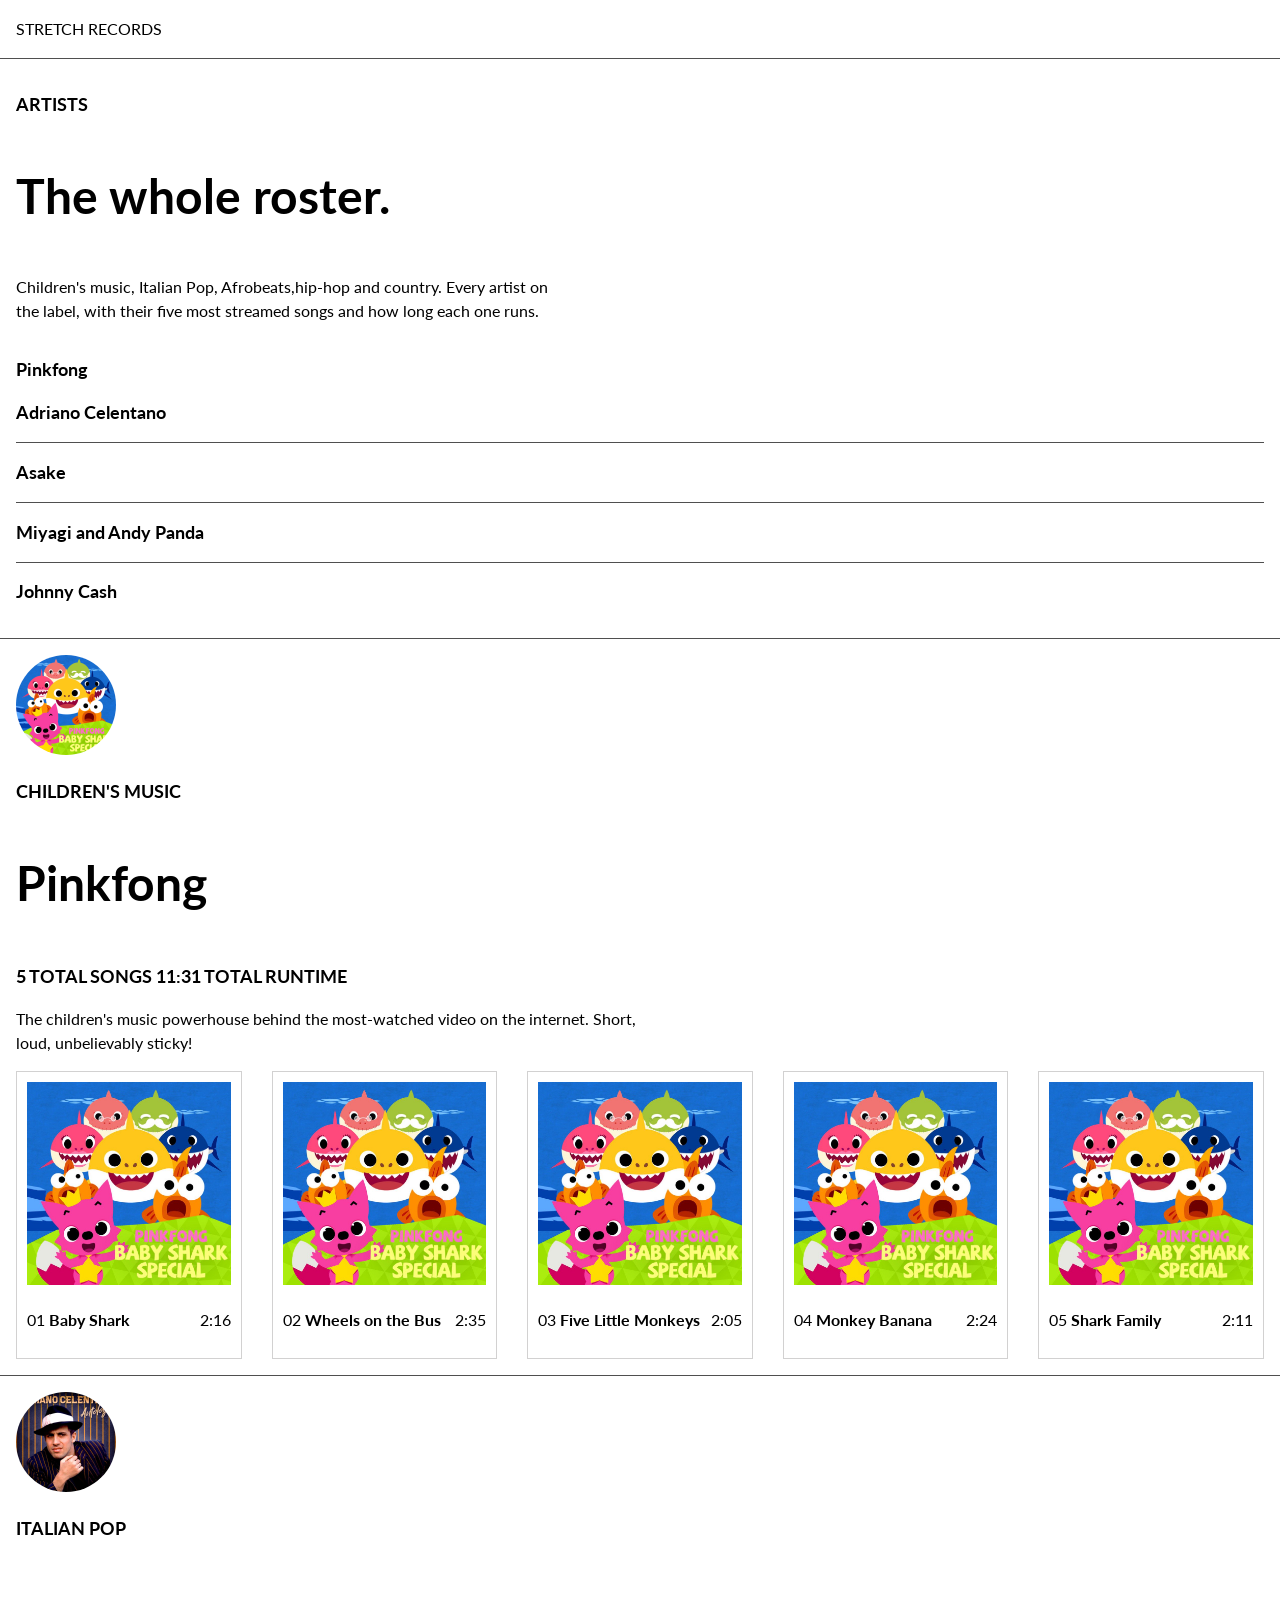
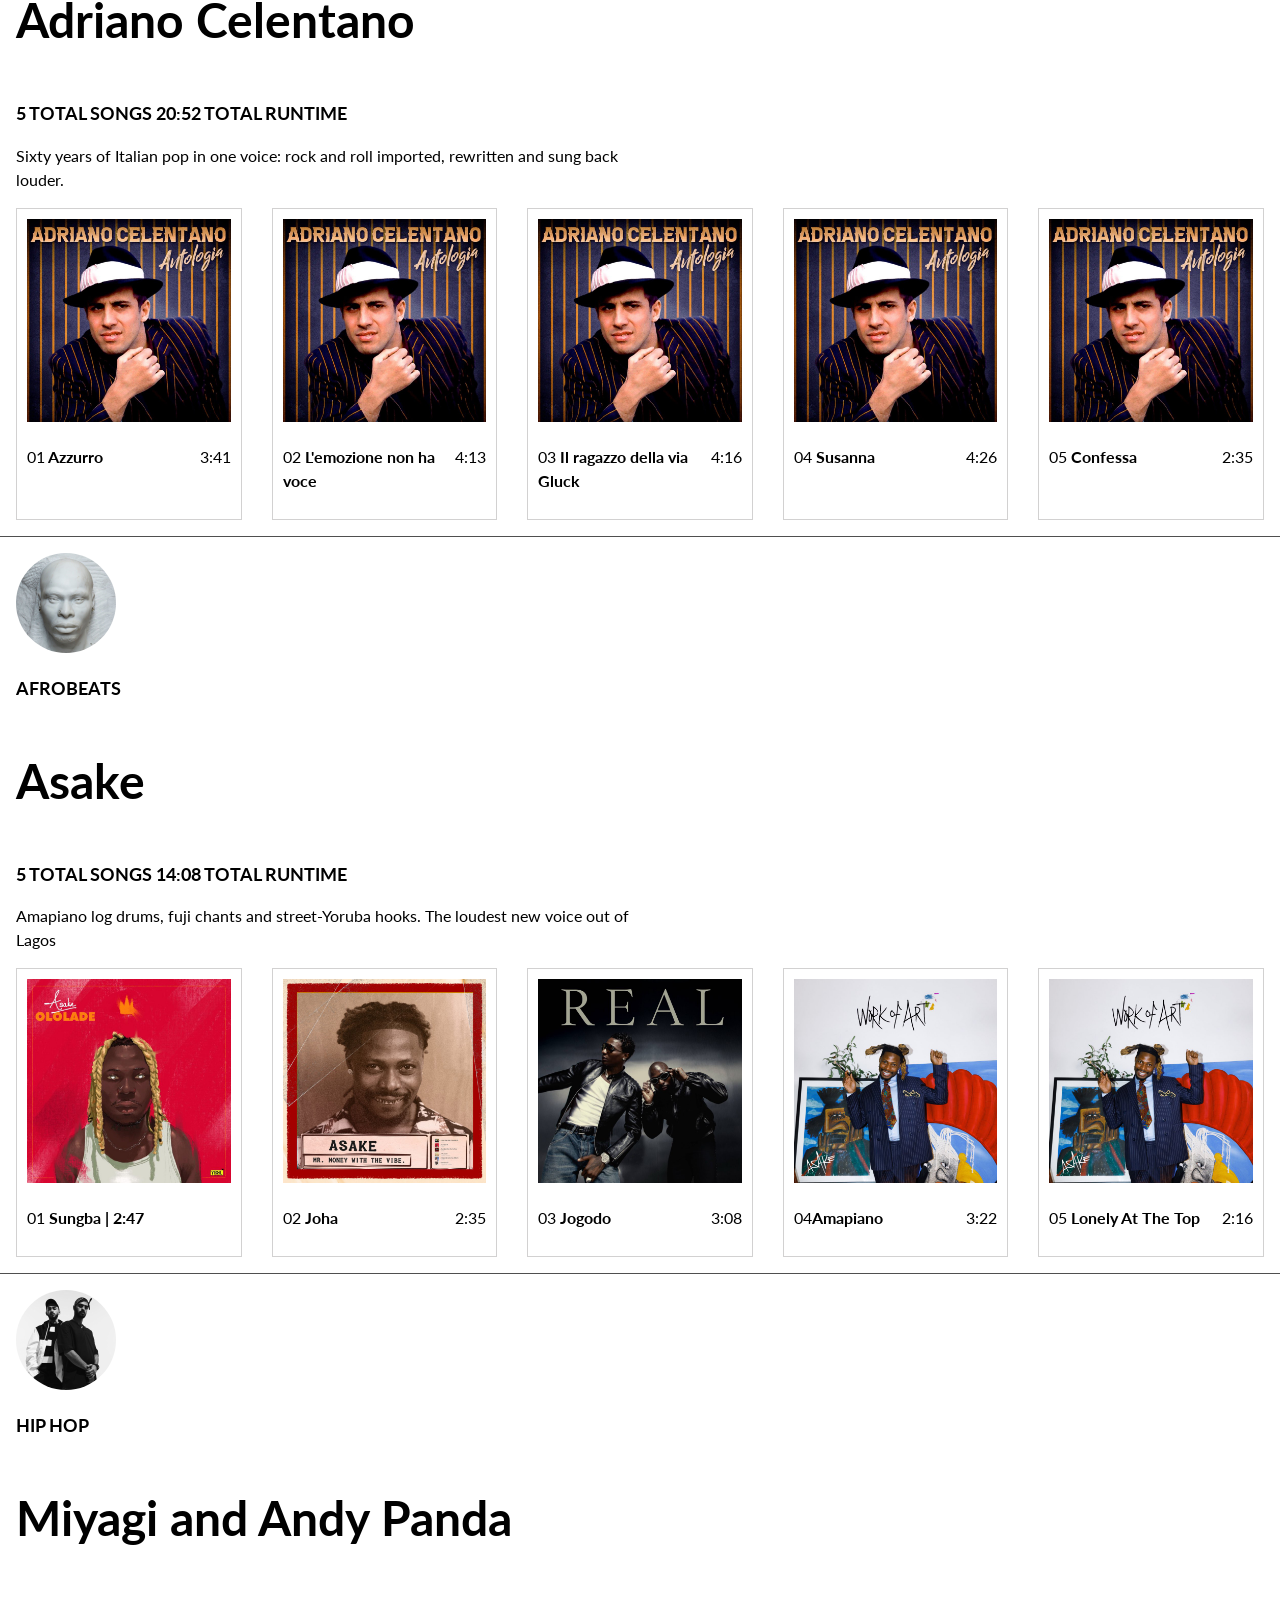
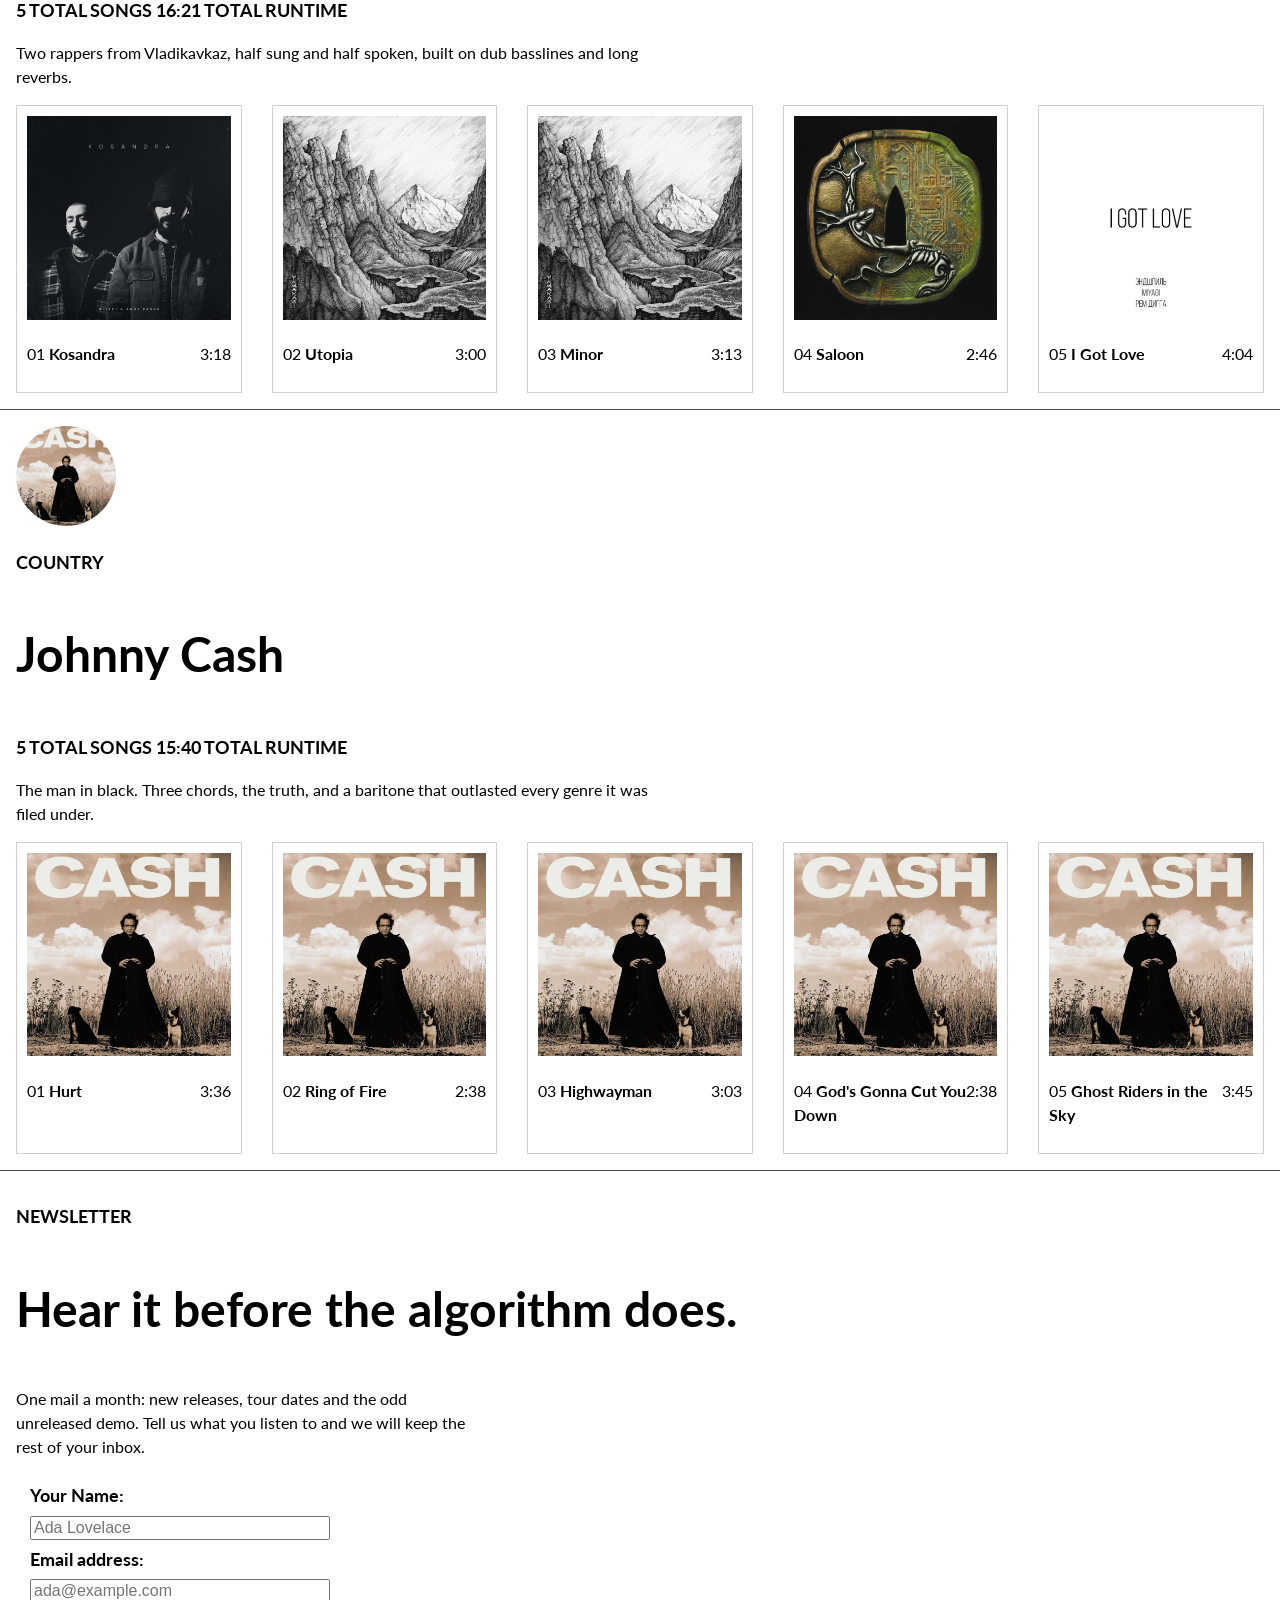
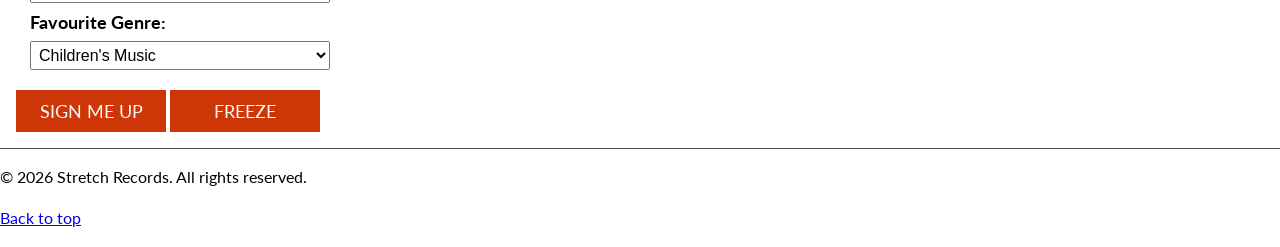
<file: index.html>
<!doctype html>
<html lang="en">
  <head>
    <link rel="preconnect" href="https://fonts.googleapis.com" />
    <link rel="preconnect" href="https://fonts.gstatic.com" crossorigin />
    <link
      href="https://fonts.googleapis.com/css2?family=Lato:wght@400;700&family=Playfair+Display:wght@600;700&display=swap"
      rel="stylesheet"
    />
    <meta charset="UTF-8" />
    <meta name="viewport" content="width=device-width, initial-scale=1.0" />
    <title>Stretch Records</title>
    <link rel="stylesheet" href="css/style.css" />
    <script src="lesson-04.js" defer></script>
  </head>

  <body>
    <header>
      <nav>STRETCH RECORDS</nav>
    </header>
    <main>
      <section>
        <div>
          <h2 class="page-info">ARTISTS</h2>
          <h1>The whole roster.</h1>
          <p>
            Children's music, Italian Pop, Afrobeats,hip-hop and country. Every
            artist on <br />
            the label, with their five most streamed songs and how long each one
            runs.
          </p>
        </div>
        <div class="artists">
          <div>
            <h2>Pinkfong</h2>
            <h2 lang="it">Adriano Celentano</h2>
          </div>
          <div>
            <h2>Asake</h2>
          </div>
          <div>
            <h2>Miyagi and Andy Panda</h2>
          </div>
          <h2 lang="en">Johnny Cash</h2>
        </div>
      </section>

      <section>
        <div class="small-image">
          <img src="images/pinkfong.jpeg" alt="Image of Pinkfong" />
        </div>
        <div>
          <h2 class="genre">CHILDREN'S MUSIC</h2>
          <h1>Pinkfong</h1>
          <h2 class="song-runtime">5 TOTAL SONGS 11:31 TOTAL RUNTIME</h2>
          <p>
            The children's music powerhouse behind the most-watched video on the
            internet. Short,<br />loud, unbelievably sticky!
          </p>
        </div>

        <div class="artist-images">
          <div class="image-container">
            <img
              src="images/pinkfong.jpeg"
              alt="Image of Pinkfong Ranked Song 1"
            />
            <div class="description">
              <p>01<span> Baby Shark</span></p>
              <p>2:16</p>
            </div>
          </div>
          <div class="image-container">
            <img
              src="images/pinkfong.jpeg"
              alt="Image of Pinkfong Ranked Song 2"
            />
            <div class="description">
              <p>02<span> Wheels on the Bus</span></p>
              <p>2:35</p>
            </div>
          </div>
          <div class="image-container">
            <img
              src="images/pinkfong.jpeg"
              alt="Image of Pinkfong Ranked Song 3"
            />
            <div class="description">
              <p>03 <span> Five Little Monkeys</span></p>
              <p>2:05</p>
            </div>
          </div>
          <div class="image-container">
            <img
              src="images/pinkfong.jpeg"
              alt="Image of Pinkfong Ranked Song 4"
            />
            <div class="description">
              <p>04<span> Monkey Banana</span></p>
              <p>2:24</p>
            </div>
          </div>
          <div class="image-container">
            <img
              src="images/pinkfong.jpeg"
              alt="Image of Pinkfong Ranked Song 5"
            />
            <div class="description">
              <p>05 <span> Shark Family</span></p>
              <p>2:11</p>
            </div>
          </div>
        </div>
      </section>

      <section>
        <div class="small-image">
          <img
            src="images/adriano-celentano.jpg"
            alt="Image of Adriano Celentano"
          />
        </div>
        <div>
          <h2 class="genre">ITALIAN POP</h2>
          <h1 lang="it">Adriano Celentano</h1>
          <h2 class="song-runtime">5 TOTAL SONGS 20:52 TOTAL RUNTIME</h2>
          <p>
            Sixty years of Italian pop in one voice: rock and roll imported,
            rewritten and sung back<br />louder.
          </p>
        </div>

        <div class="artist-images">
          <div class="image-container">
            <img
              src="images/adriano-celentano.jpg"
              alt="Image of Adriano Celentano Ranked Song 1"
            />
            <div class="description">
              <p>01<span lang="it"> Azzurro</span></p>
              <p>3:41</p>
            </div>
          </div>
          <div class="image-container">
            <img
              src="images/adriano-celentano.jpg"
              alt="Image of Adriano Celentano Ranked Song 2"
            />
            <div class="description">
              <p>02<span lang="it"> L'emozione non ha voce</span></p>
              <p>4:13</p>
            </div>
          </div>
          <div class="image-container">
            <img
              src="images/adriano-celentano.jpg"
              alt="Image of Adriano Celentano Ranked Song 3"
            />
            <div class="description">
              <p>03<span lang="it"> Il ragazzo della via Gluck</span></p>
              <p>4:16</p>
            </div>
          </div>
          <div class="image-container">
            <img
              src="images/adriano-celentano.jpg"
              alt="Image of Adriano Celentano Ranked Song 4"
            />
            <div class="description">
              <p>04<span lang="it"> Susanna</span></p>
              <p>4:26</p>
            </div>
          </div>
          <div class="image-container">
            <img
              src="images/adriano-celentano.jpg"
              alt="Image of Adriano Celentano Ranked Song 5"
            />
            <div class="description">
              <p>05<span lang="it"> Confessa</span></p>
              <p>2:35</p>
            </div>
          </div>
        </div>
      </section>

      <section>
        <div class="small-image">
          <img src="images/asake.jpg" alt="Image of Asake" />
        </div>
        <div>
          <h2 class="genre">AFROBEATS</h2>
          <h1>Asake</h1>
          <h2 class="song-runtime">5 TOTAL SONGS 14:08 TOTAL RUNTIME</h2>
          <p>
            Amapiano log drums, fuji chants and street-Yoruba hooks. The loudest
            new voice out of<br />
            Lagos
          </p>
        </div>

        <div class="artist-images">
          <div class="image-container">
            <img
              src="images/asake-ololade.jpg"
              alt="Image of Asake Ranked Song 1"
            />
            <div class="description">
              <p>01<span> Sungba | 2:47</span></p>
            </div>
          </div>
          <div class="image-container">
            <img
              src="images/asake-mr-money-with-the-vibe.jpg"
              alt="Image of Asake Ranked Song 2"
            />
            <div class="description">
              <p>02<span> Joha</span></p>
              <p>2:35</p>
            </div>
          </div>
          <div class="image-container">
            <img
              src="images/asake-real.jpg"
              alt="Image of Asake Ranked Song 3"
            />
            <div class="description">
              <p>03 <span> Jogodo</span></p>
              <p>3:08</p>
            </div>
          </div>
          <div class="image-container">
            <img
              src="images/asake-work-of-art.jpg"
              alt="Image of Asake Ranked Song 4"
            />
            <div class="description">
              <p>04<span>Amapiano</span></p>
              <p>3:22</p>
            </div>
          </div>
          <div class="image-container">
            <img
              src="images/asake-work-of-art.jpg"
              alt="Image of Asake Ranked Song 5"
            />
            <div class="description">
              <p>05 <span>Lonely At The Top</span></p>
              <p>2:16</p>
            </div>
          </div>
        </div>
      </section>

      <section>
        <div class="small-image">
          <img
            src="images/miyagi-and-andy-panda.jpg"
            alt="Image of Miyagi and Andy Panda"
          />
        </div>
        <div>
          <h2 class="genre">HIP HOP</h2>
          <h1>Miyagi and Andy Panda</h1>
          <h2 class="song-runtime">5 TOTAL SONGS 16:21 TOTAL RUNTIME</h2>
          <p>
            Two rappers from Vladikavkaz, half sung and half spoken, built on
            dub basslines and long
            <br />
            reverbs.
          </p>
        </div>

        <div class="artist-images">
          <div class="image-container">
            <img
              src="images/miyagi-kosandra.jpg"
              alt="Image of Miyagi and Andy Panda Ranked Song 1"
            />
            <div class="description">
              <p>01<span> Kosandra</span></p>
              <p>3:18</p>
            </div>
          </div>
          <div class="image-container">
            <img
              src="images/miyagi-yamakasi.jpg"
              alt="Image of Miyagi and Andy Panda Ranked Song 2"
            />
            <div class="description">
              <p>02<span> Utopia</span></p>
              <p>3:00</p>
            </div>
          </div>
          <div class="image-container">
            <img
              src="images/miyagi-yamakasi.jpg"
              alt="Image of Miyagi and Andy Panda Ranked Song 3"
            />
            <div class="description">
              <p>03 <span> Minor</span></p>
              <p>3:13</p>
            </div>
          </div>
          <div class="image-container">
            <img
              src="images/miyagi-saloon.jpg"
              alt="Image of Miyagi and Andy Panda Ranked Song 4"
            />
            <div class="description">
              <p>04<span> Saloon</span></p>
              <p>2:46</p>
            </div>
          </div>
          <div class="image-container">
            <img
              src="images/miyagi-i-got-love.jpg"
              alt="Image of Miyagi and Andy Panda Ranked Song 5"
            />
            <div class="description">
              <p>05 <span> I Got Love</span></p>
              <p>4:04</p>
            </div>
          </div>
        </div>
      </section>

      <section>
        <div class="small-image">
          <img src="images/johnny-cash.jpg" alt="Image of Johnny Cash" />
        </div>
        <div>
          <h2 class="genre">COUNTRY</h2>
          <h1>Johnny Cash</h1>
          <h2 class="song-runtime">5 TOTAL SONGS 15:40 TOTAL RUNTIME</h2>
          <p>
            The man in black. Three chords, the truth, and a baritone that
            outlasted every genre it was <br />
            filed under.
          </p>
        </div>

        <div class="artist-images">
          <div class="image-container">
            <img
              src="images/johnny-cash.jpg"
              alt="Image of Johnny Cash Ranked Song 1"
            />
            <div class="description">
              <p>01<span> Hurt</span></p>
              <p>3:36</p>
            </div>
          </div>
          <div class="image-container">
            <img
              src="images/johnny-cash.jpg"
              alt="Image of Johnny Cash Ranked Song 2"
            />
            <div class="description">
              <p>02<span> Ring of Fire</span></p>
              <p>2:38</p>
            </div>
          </div>
          <div class="image-container">
            <img
              src="images/johnny-cash.jpg"
              alt="Image of Johnny Cash Ranked Song 3"
            />
            <div class="description">
              <p>03 <span> Highwayman</span></p>
              <p>3:03</p>
            </div>
          </div>
          <div class="image-container">
            <img
              src="images/johnny-cash.jpg"
              alt="Image of Johnny Cash Ranked Song 4"
            />
            <div class="description">
              <p>04<span> God's Gonna Cut You Down </span></p>
              <p>2:38</p>
            </div>
          </div>
          <div class="image-container">
            <img
              src="images/johnny-cash.jpg"
              alt="Image of Johnny Cash Ranked Song 5"
            />
            <div class="description">
              <p>05 <span> Ghost Riders in the Sky</span></p>
              <p>3:45</p>
            </div>
          </div>
        </div>
      </section>

      <section>
        <div>
          <h2>NEWSLETTER</h2>
          <h1>Hear it before the algorithm does.</h1>
          <p>
            One mail a month: new releases, tour dates and the odd <br />
            unreleased demo. Tell us what you listen to and we will keep the
            <br />
            rest of your inbox.
          </p>
        </div>
        <form action="#" method="get">
          <fieldset>
            <div class="form-field">
              <label for="customer-name">Your Name:</label>
              <input
                type="text"
                class="field"
                id="customer-name"
                name="customer-name"
                required
                placeholder="Ada Lovelace"
              />
            </div>
            <div class="form-field">
              <label for="email">Email address:</label>
              <input
                type="email"
                class="field"
                id="email"
                name="email"
                required
                placeholder="ada@example.com"
              />
            </div>

            <div class="form-field">
              <label for="favourite-genre">Favourite Genre:</label>
              <select id="genre" name="genre">
                <option value="children-music">Children's Music</option>
                <option value="country">Country</option>
                <option value="italian-pop">Italian Pop</option>
                <option value="afrobeats">Afrobeats</option>
                <option value="hip-hop">Hip Hop</option>
              </select>
            </div>
          </fieldset>

          <button type="submit">SIGN ME UP</button>
          <button id="freeze" type="button">FREEZE</button>
        </form>
      </section>
      <div id="statusBox"></div>
    </main>
    <footer>
      <p>&copy; 2026 Stretch Records. All rights reserved.</p>
      <a href="#top">Back to top</a>
    </footer>
  </body>
</html>
</file>
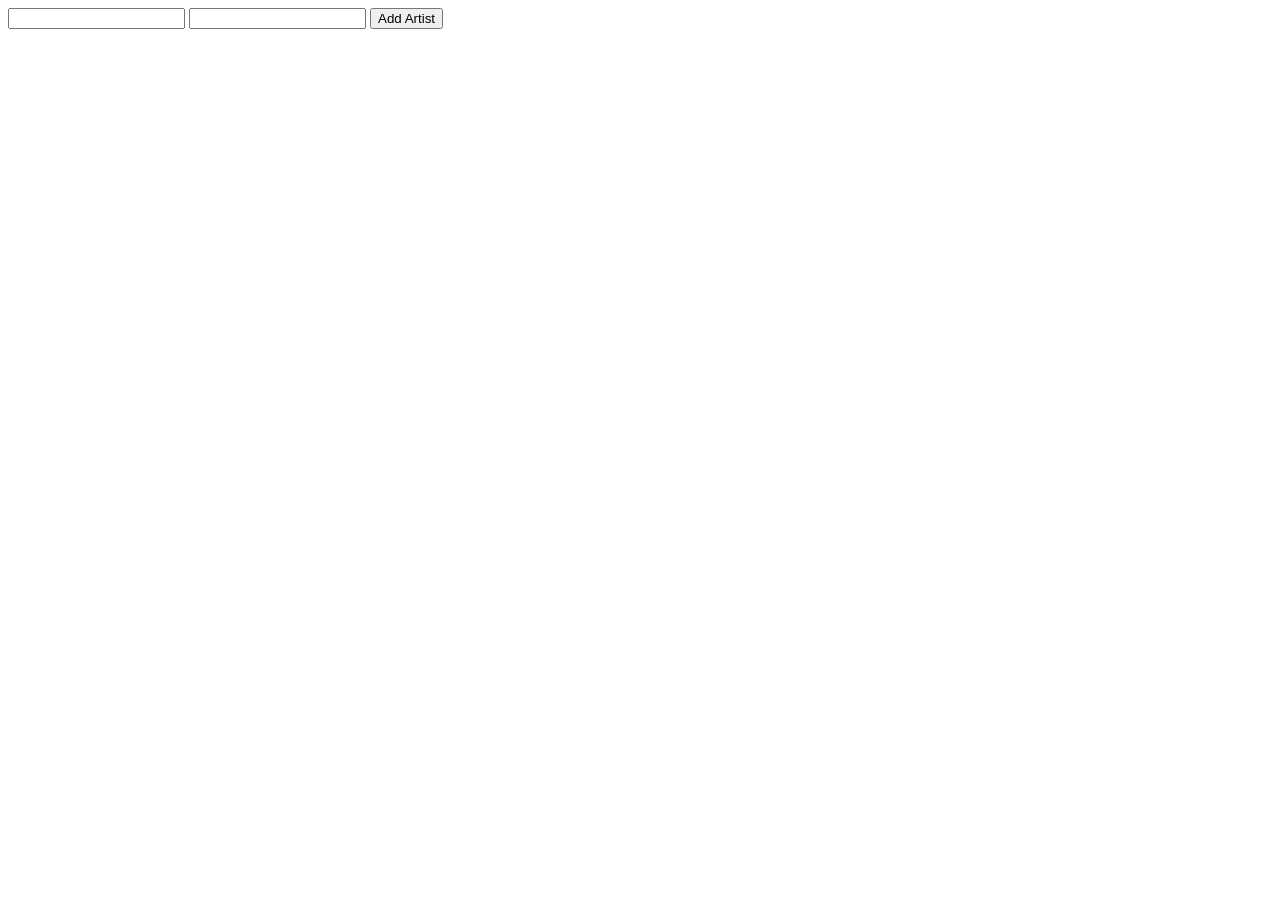
<file: sample.html>
<!doctype html>
<html>
  <head>
    <title>Stretch Records</title>
  </head>
  <body>
    <form>
      <input name="name" />
      <input name="genre" />

      <button type="submit">Add Artist</button>
    </form>

    <script src="lesson-04.js"></script>
  </body>
</html>
</file>
<file: css/style.css>
* {
  box-sizing: border-box;
}

html {
  font-size: 62.5%;
}

body {
  font-family: "Lato", sans-serif;
  font-size: 1.6rem;
  line-height: 1.6;
  margin: 0 auto;
}

nav {
  border-bottom: 0.15rem solid #4f4f4f;
  padding: 1.6rem;
}

p {
  font-size: 1.6rem;
  line-height: 1.5;
}

h1 {
  font-size: 4.8rem;
}

h2 {
  font-size: 1.8rem;
}

.artists {
  padding: 0.1rem 0;
}

.artists div {
  border-bottom: 0.15rem solid #4f4f4f;
}

section {
  padding: 1.6rem;
  border-bottom: 0.15rem solid #4f4f4f;
}
.small-image img {
  width: 100%;
  max-width: 10rem;
  height: auto;
  border-radius: 12.5rem;
}

.artist-images {
  display: flex;
  gap: 3rem;
}

img {
  width: 100%;
  height: auto;
  max-width: 25rem;
}

span {
  font-weight: 700;
}

.description {
  display: flex;
  justify-content: space-between;
}

.image-container {
  padding: 1rem;
  border: 0.15rem solid #d2d1d1;
}
fieldset {
  border: none;
}
.field:focus {
  outline: 3px solid #eb3d08;
}

label {
  display: block;
  font-weight: 700;
  margin-bottom: 0.4rem;
  font-size: 1.8rem;
}

input {
  width: 30rem;
  font-size: 1.6rem;
}

.form-field {
  margin-bottom: 0.5rem;
}
select {
  width: 30rem;
  padding: 0.4rem;
  font-size: 1.6rem;
}

button {
  background-color: #cf3607;
  color: #f9faf9;
  font-family: "Lato", sans-serif;
  font-size: 1.8rem;
  padding: 1rem;
  margin-top: 0.5rem;
  width: 15rem;
  border: none;
  cursor: pointer;
}
footer {
  padding-bottom: 1.6rem;
}
</file>
